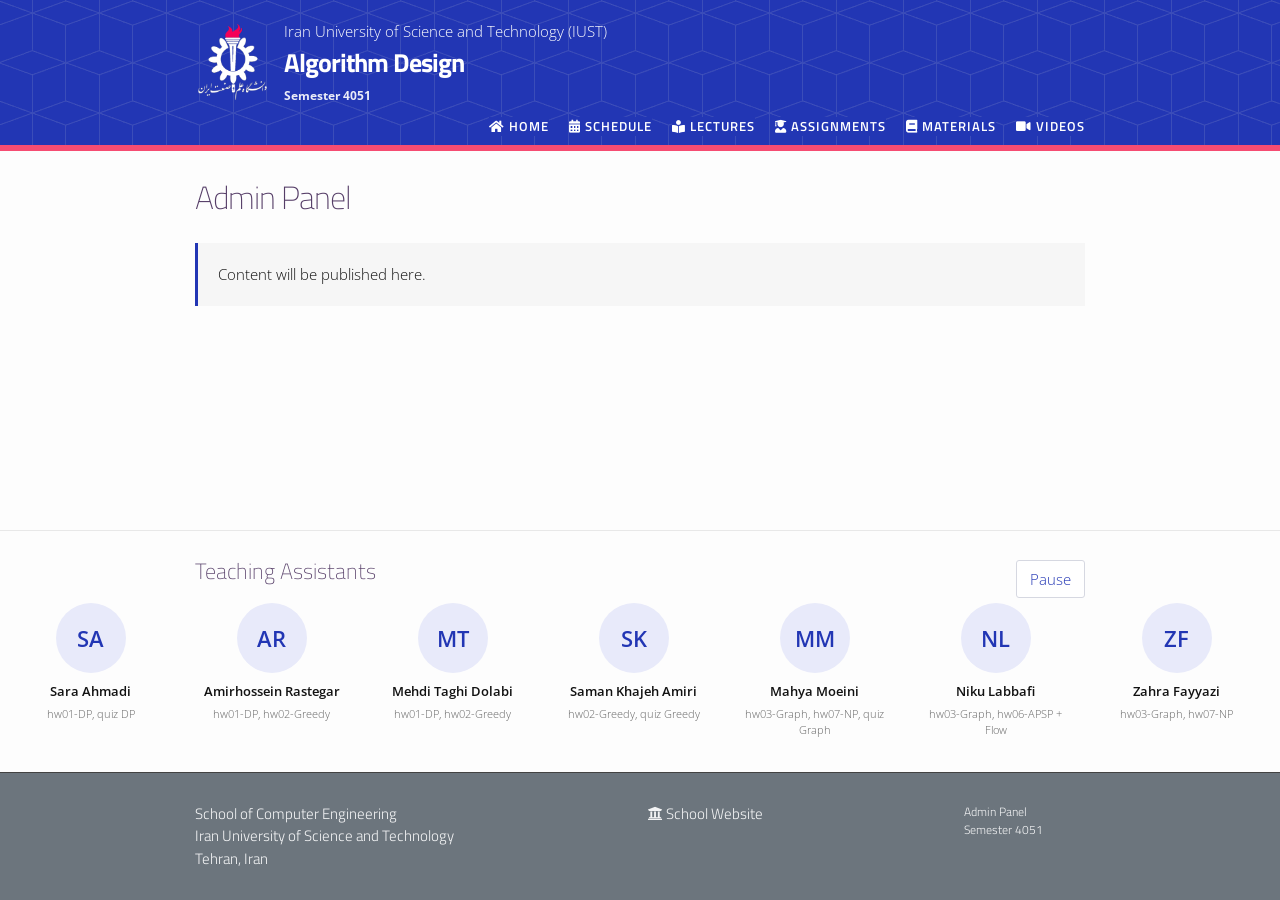
<file: index.html>
<!doctype html>
<html lang="en"><head><meta charset="utf-8"><meta name="viewport" content="width=device-width,initial-scale=1"><meta name="description" content="Algorithm Design, semester 4051, Dr. Marzieh Maleki Majd — IUST course website."><title>Algorithm Design / 4051</title><link rel="icon" href="./assets/iust.png"><link rel="stylesheet" href="https://fonts.googleapis.com/css?family=Open+Sans:300,400,600|Titillium+Web:400,600&display=swap"><link rel="stylesheet" href="https://use.fontawesome.com/releases/v5.2.0/css/all.css"><link rel="stylesheet" href="./assets/reference.css"><link rel="stylesheet" href="./assets/site.css"></head><body><div class="page-wrapper" id="app"><p class="wrapper">Loading course…</p></div><noscript>This course website requires JavaScript to display its content.</noscript><script type="module" src="./assets/app.js"></script></body></html>
</file>
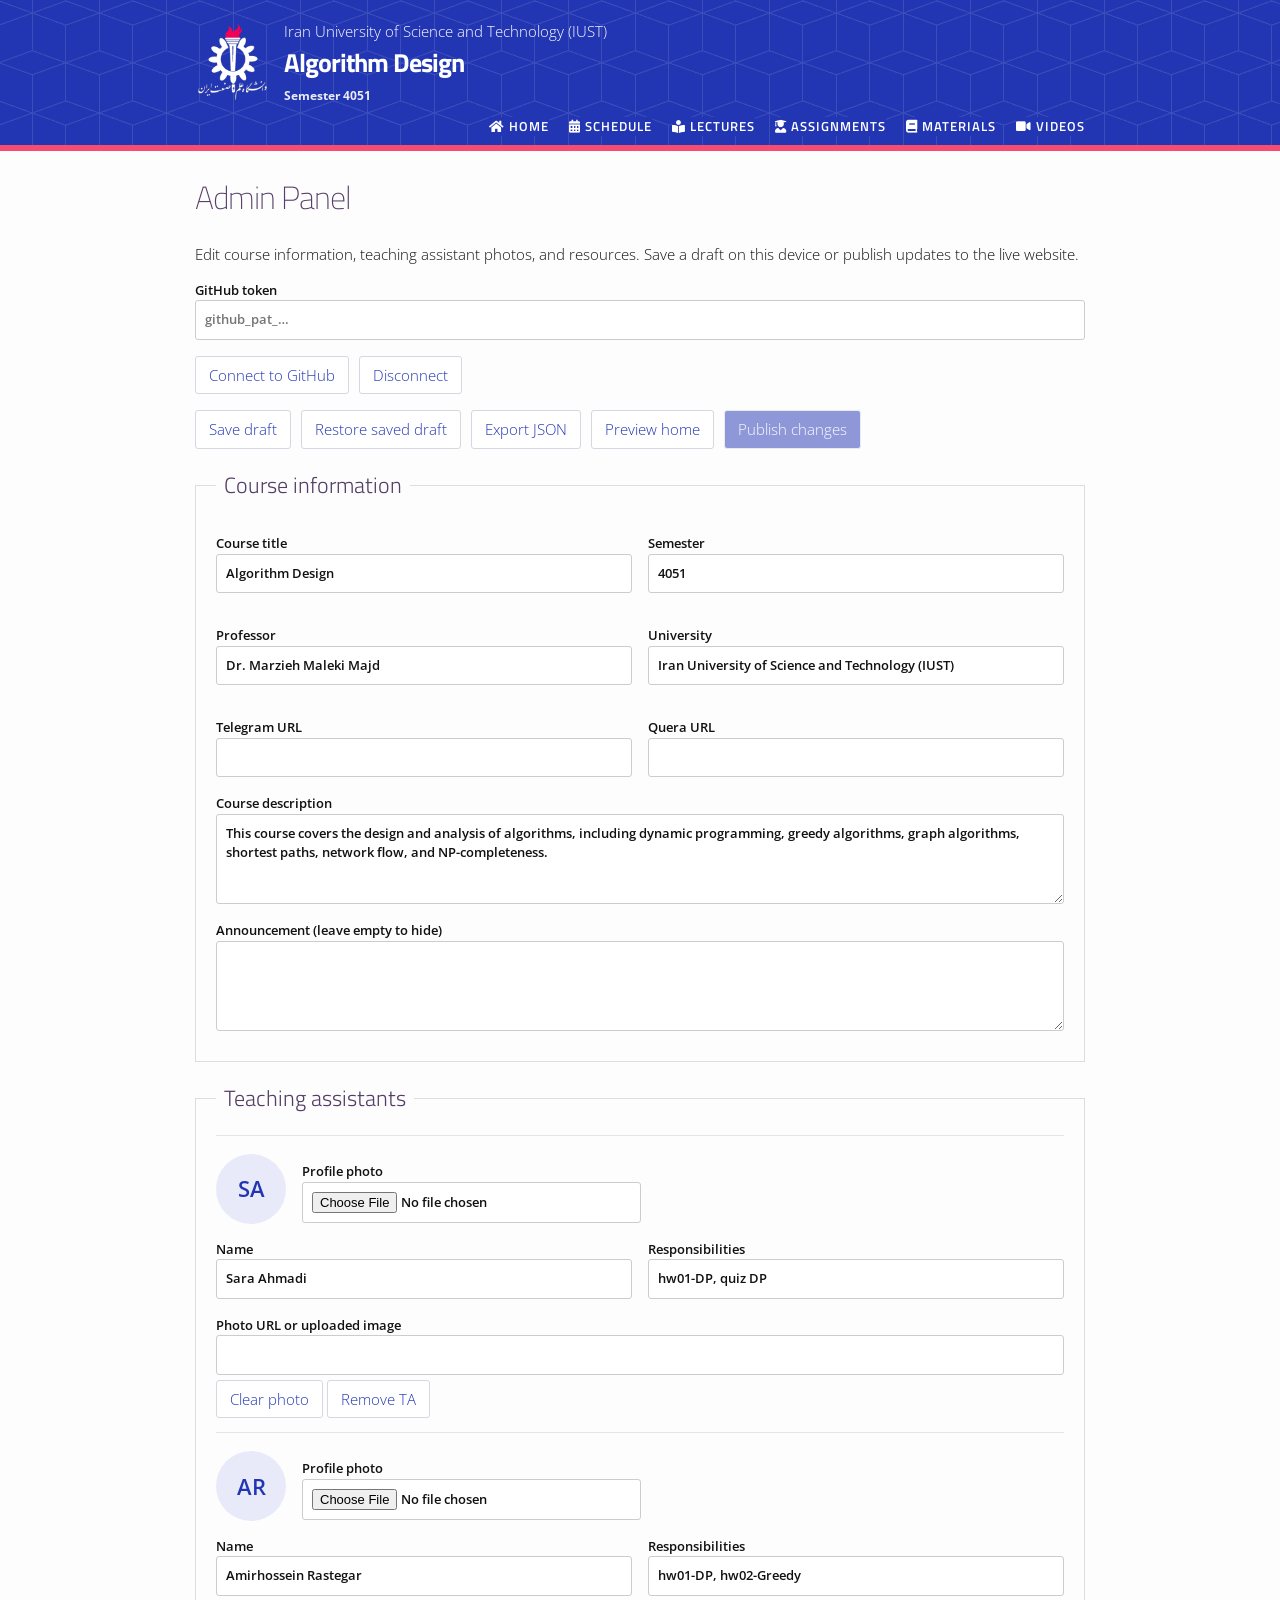
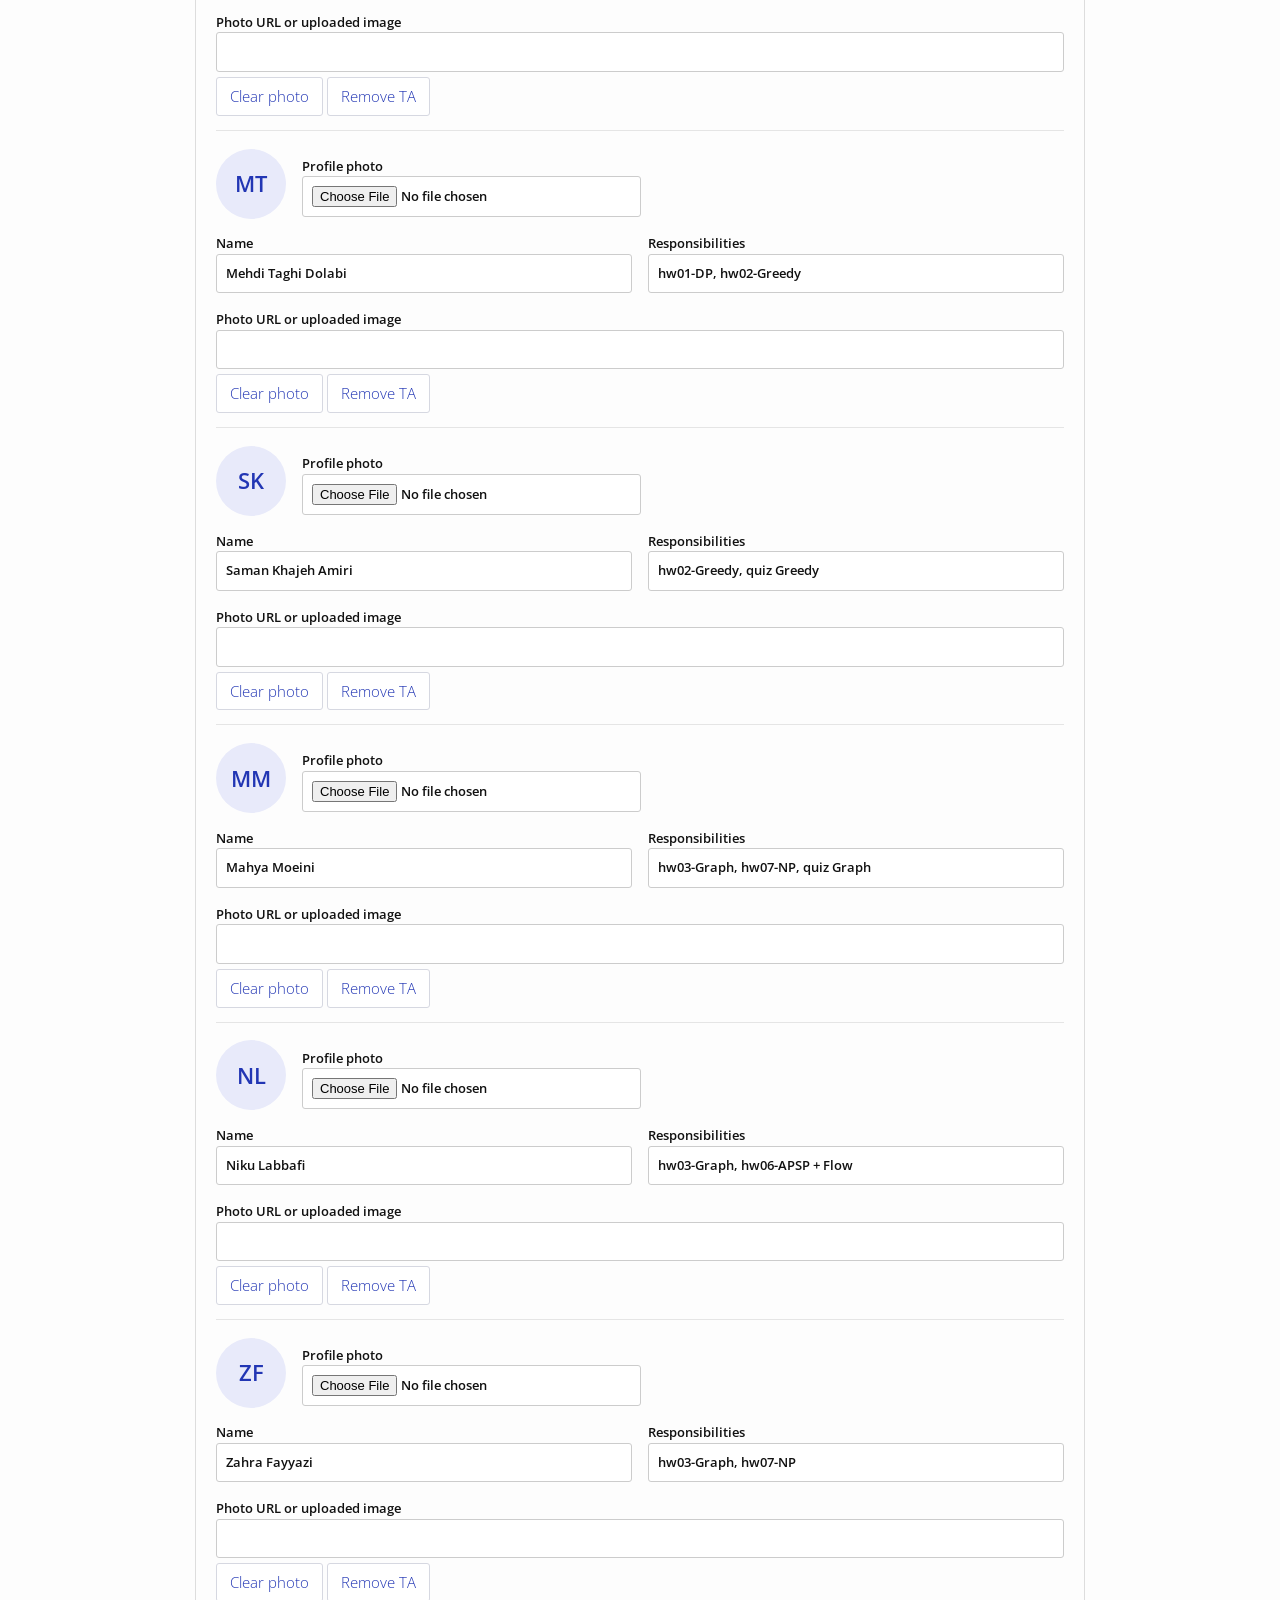
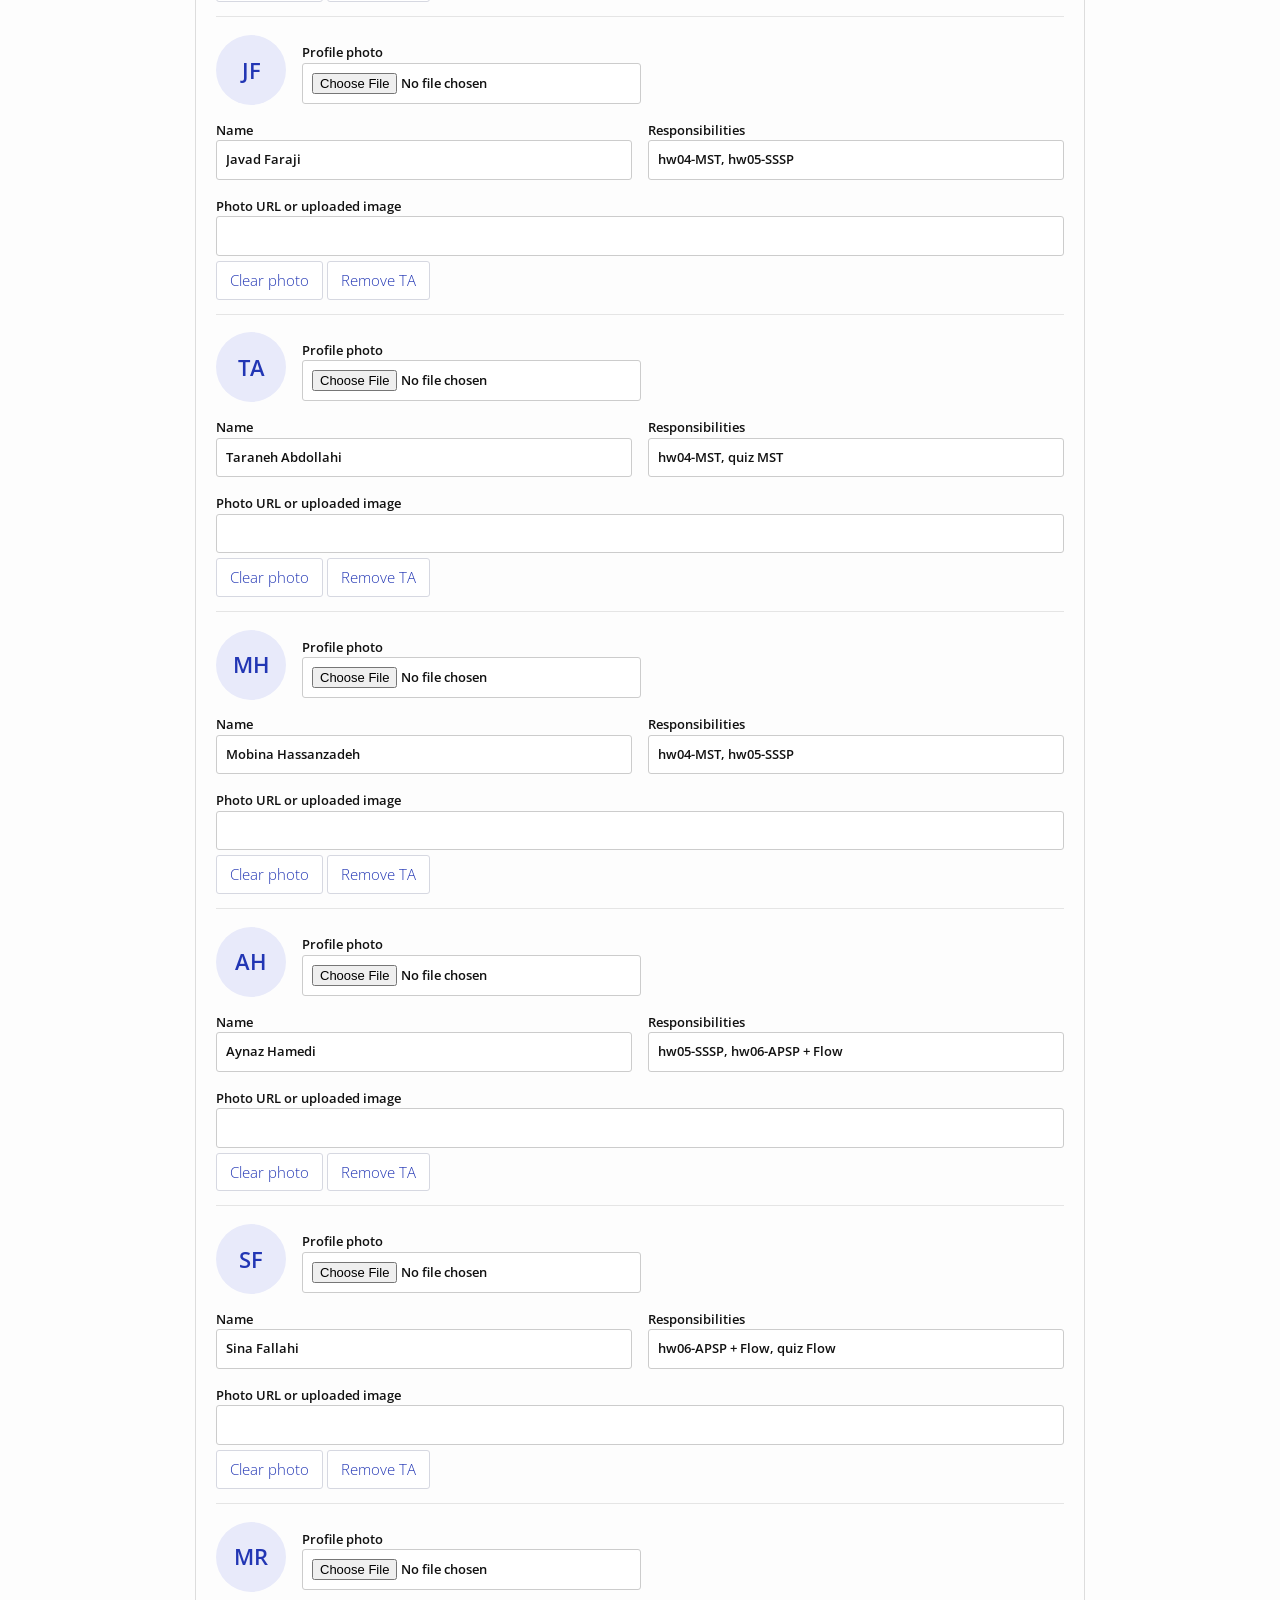
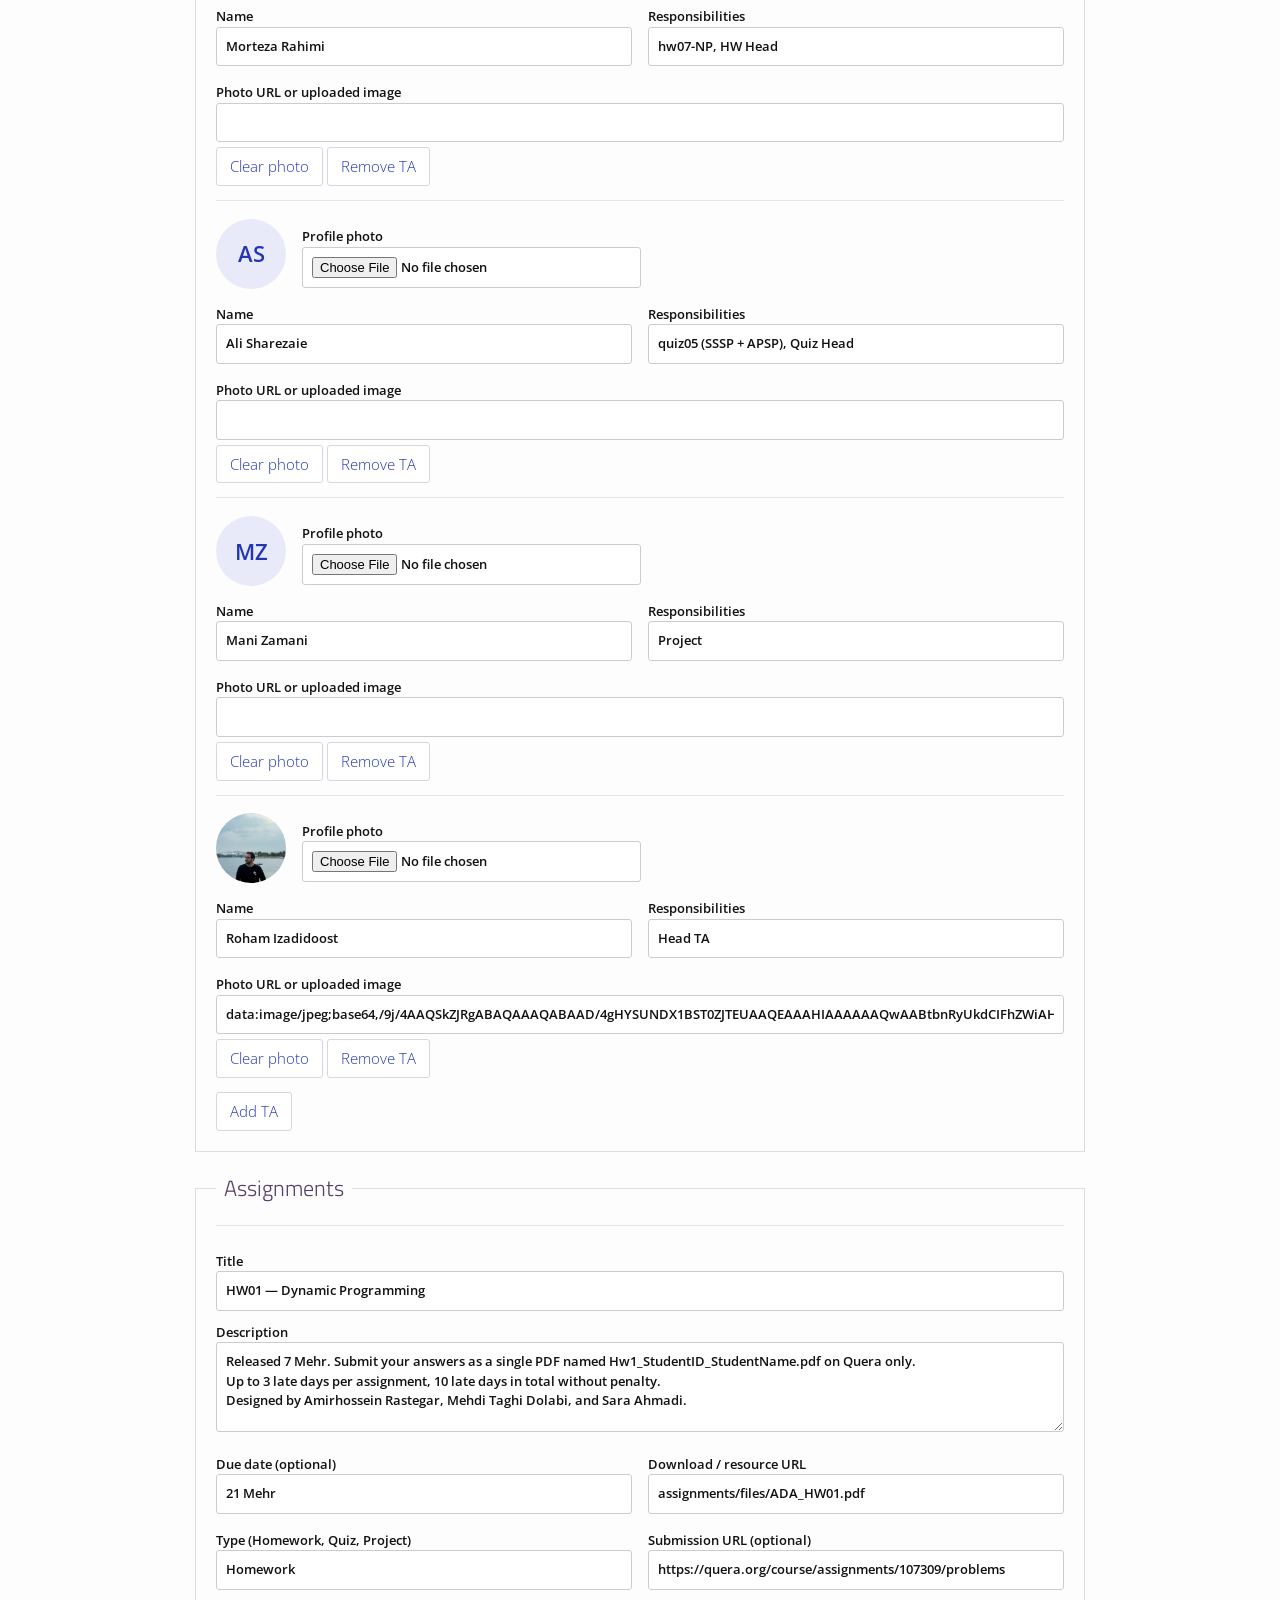
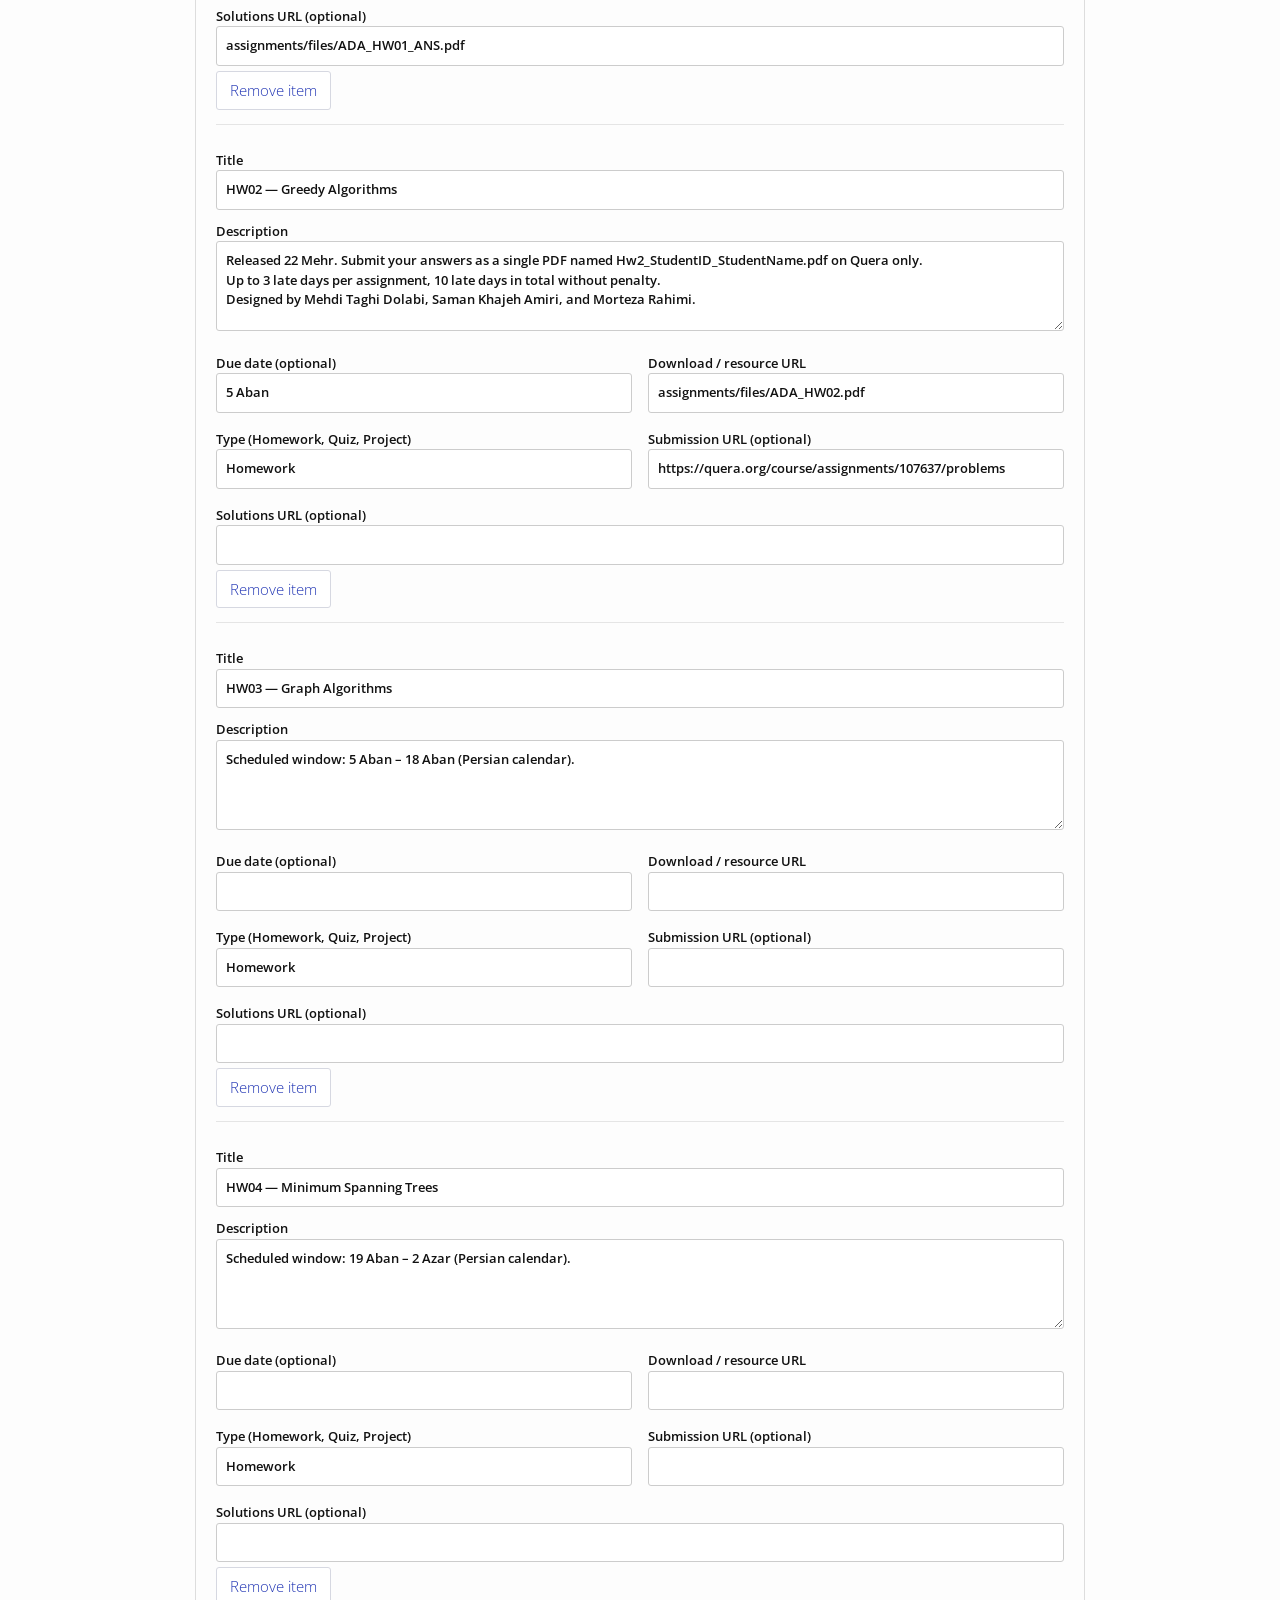
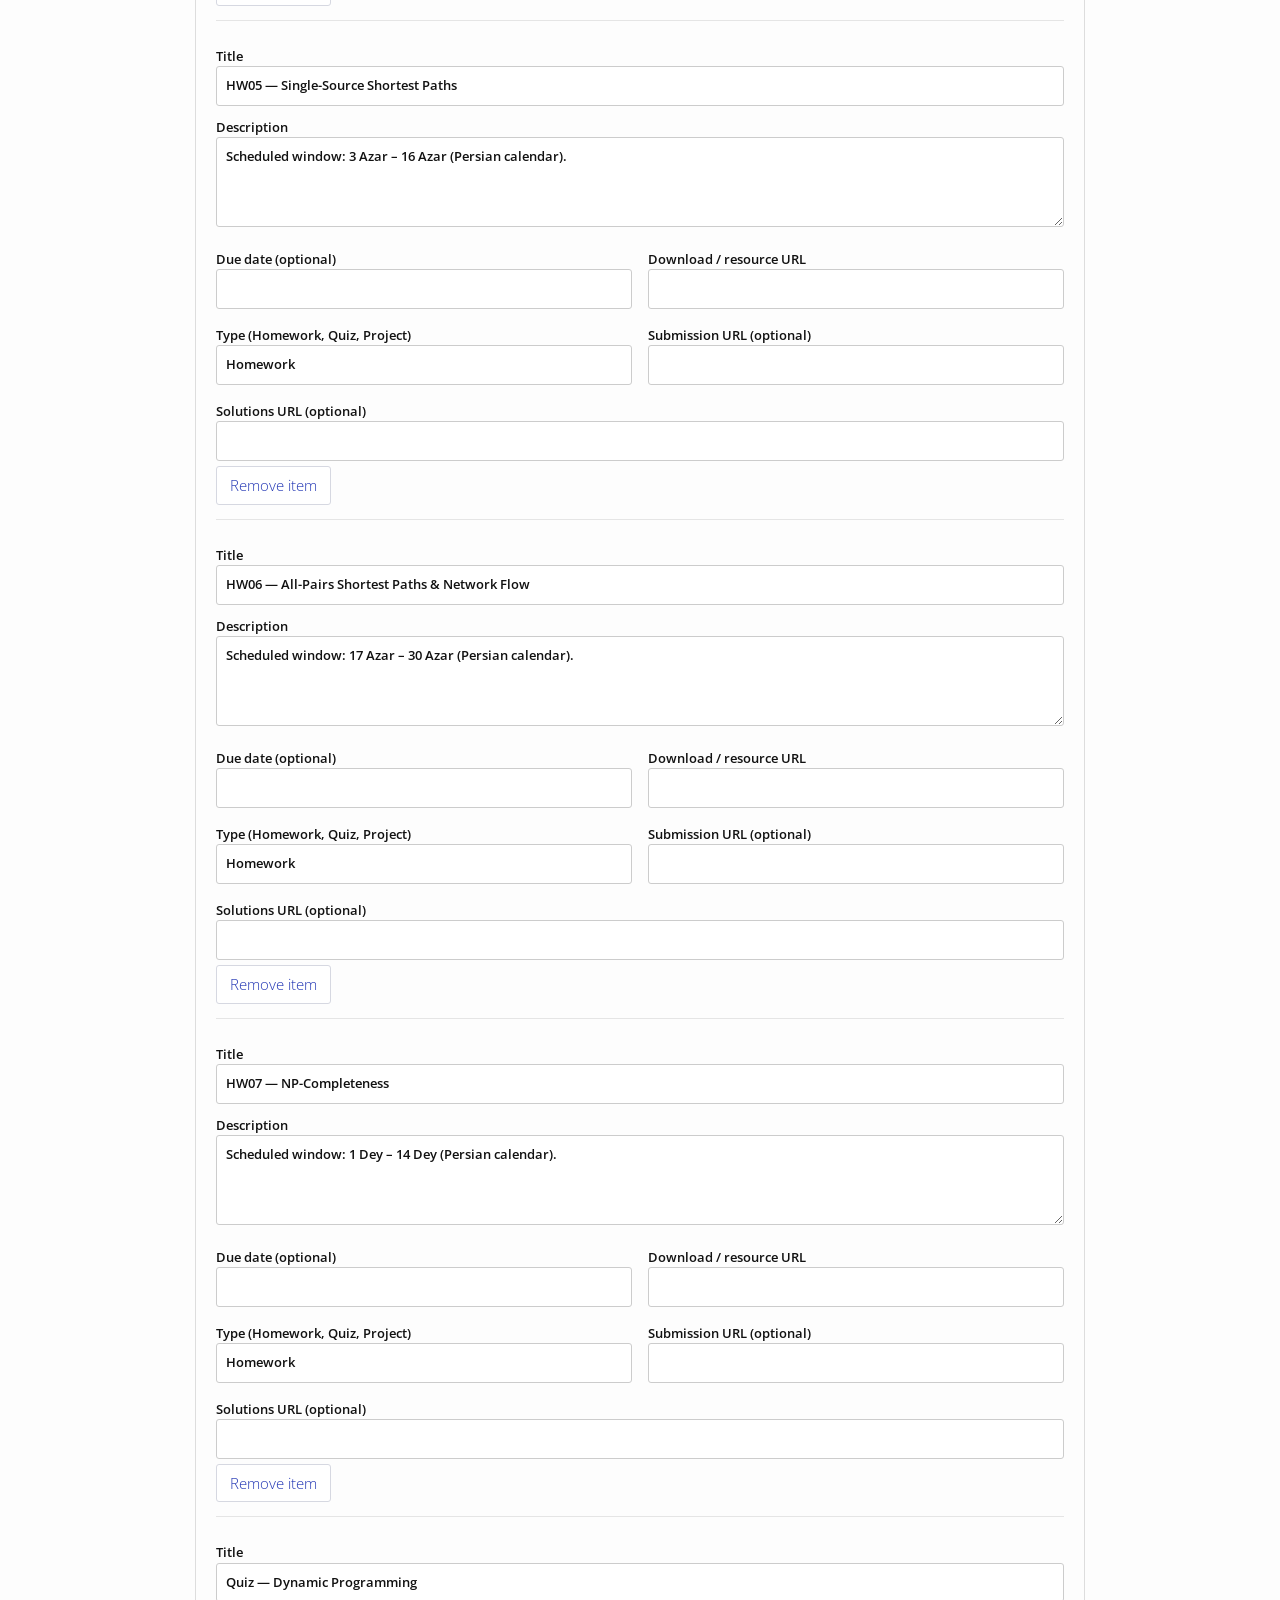
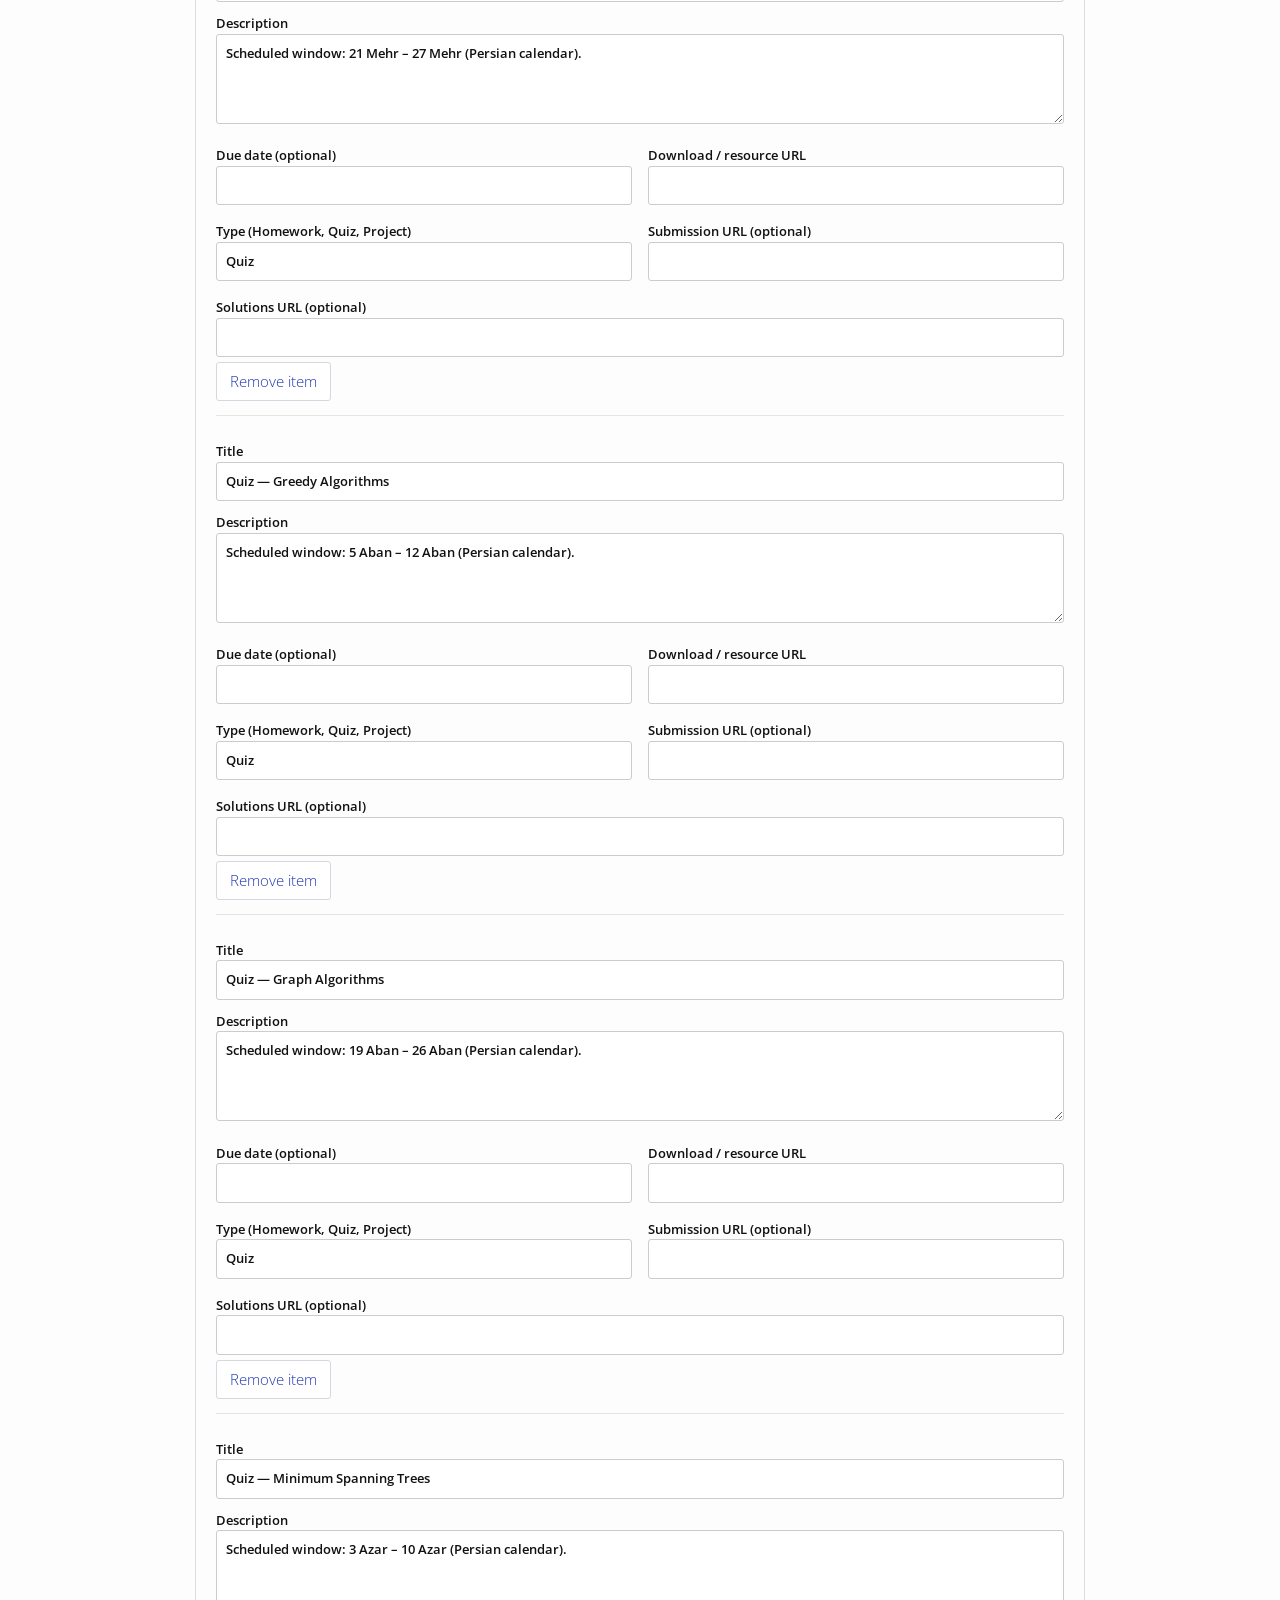
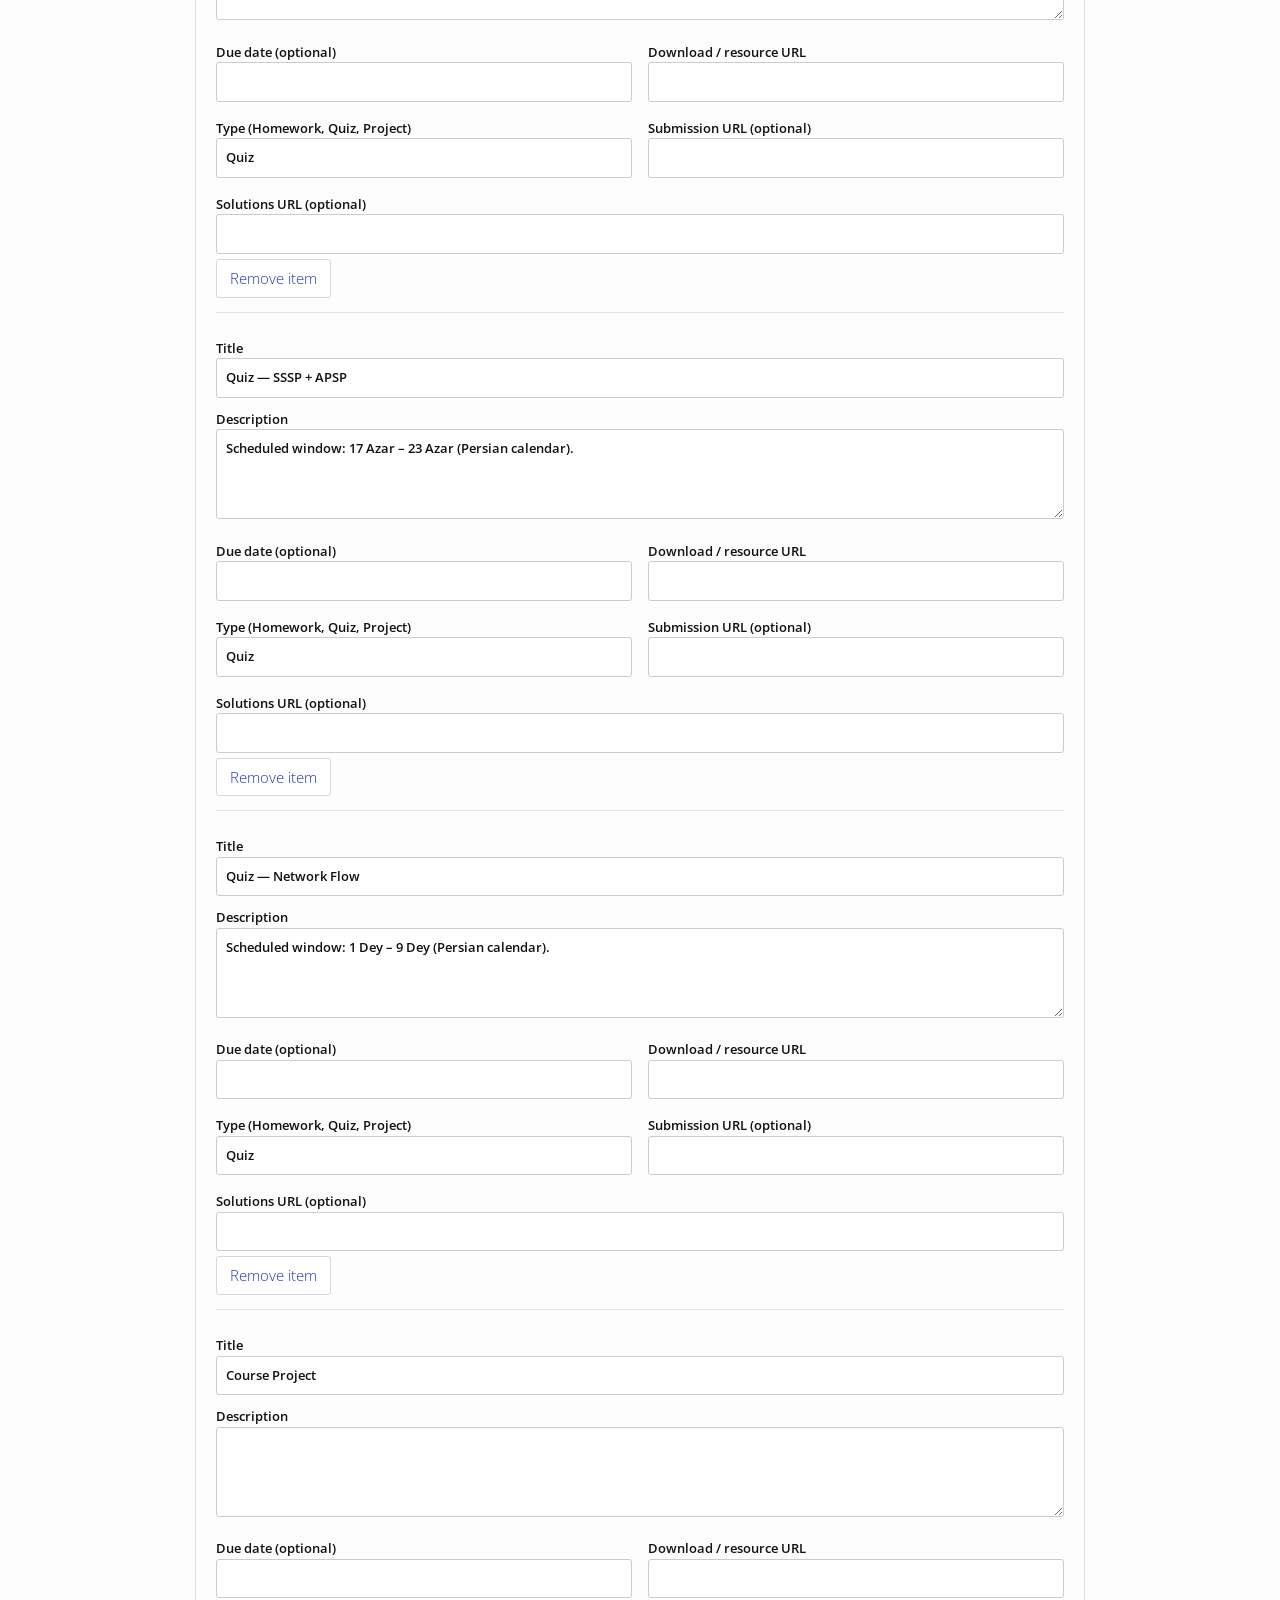
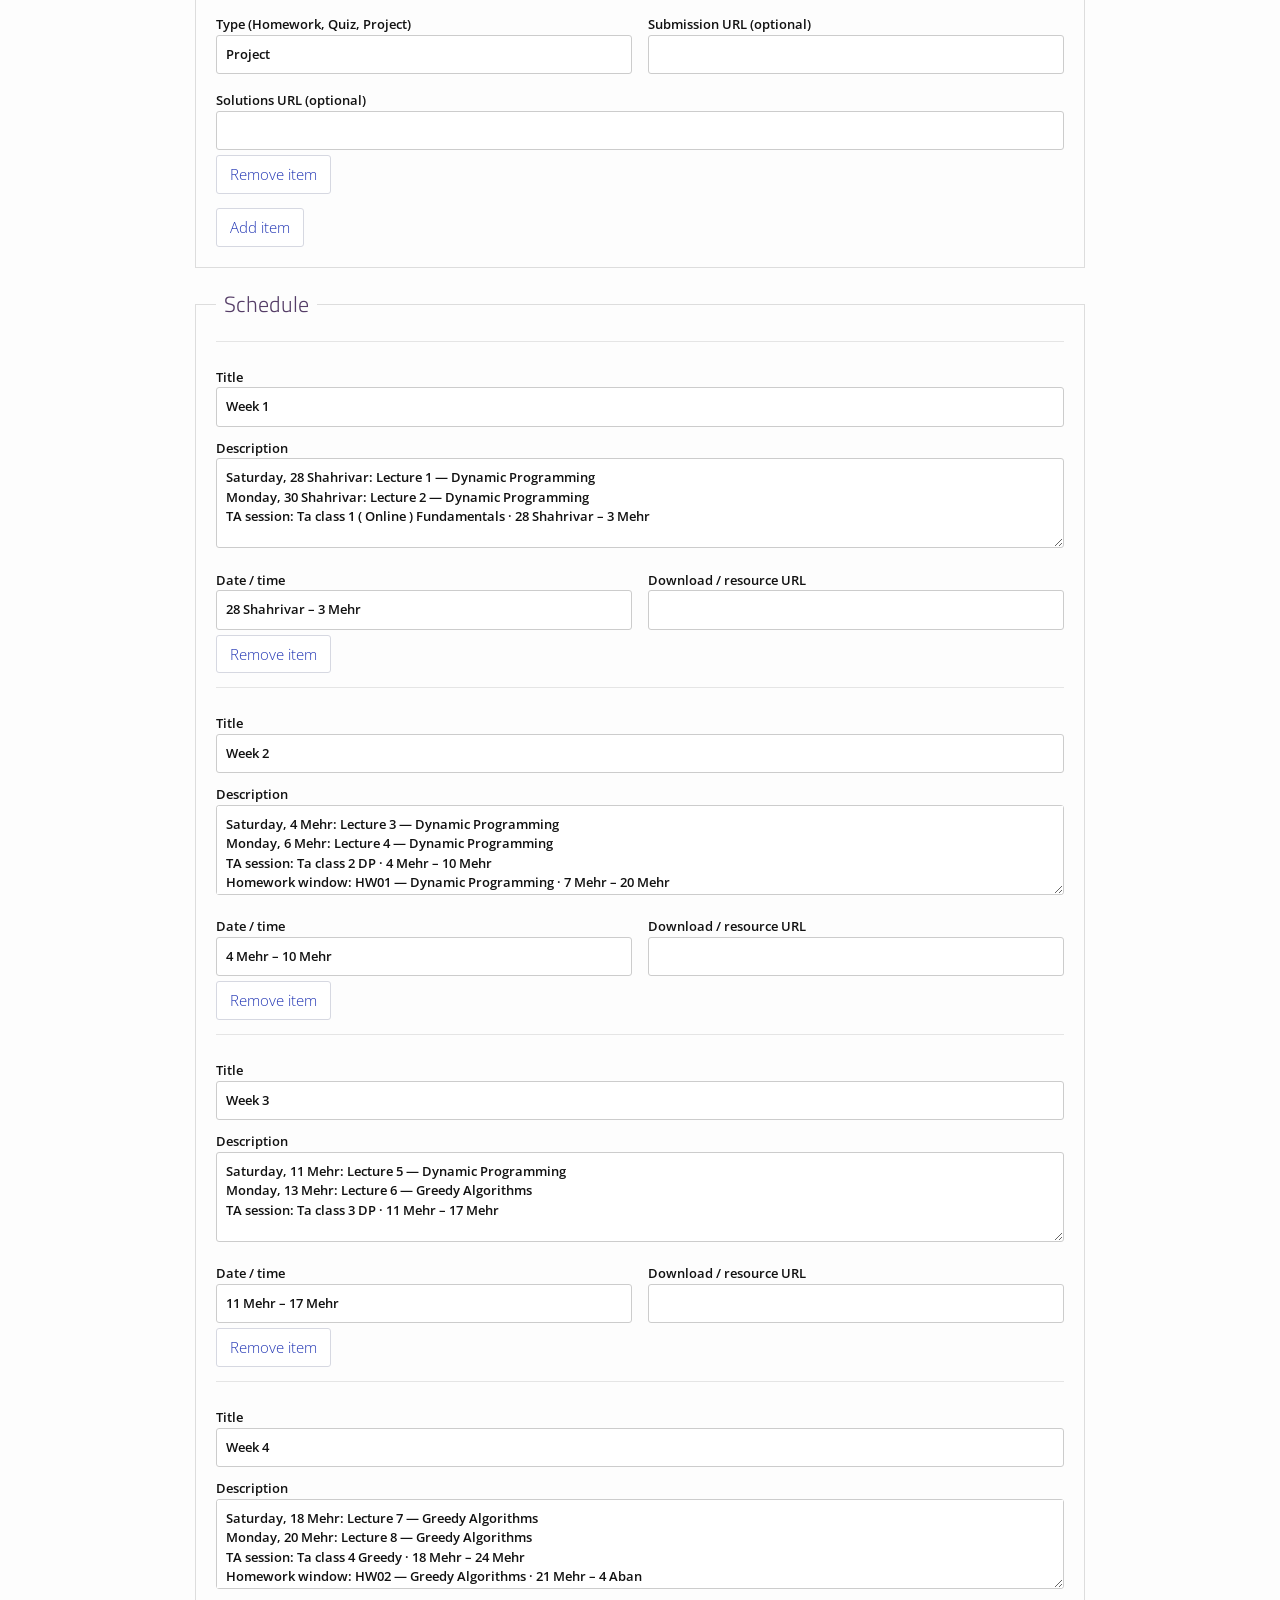
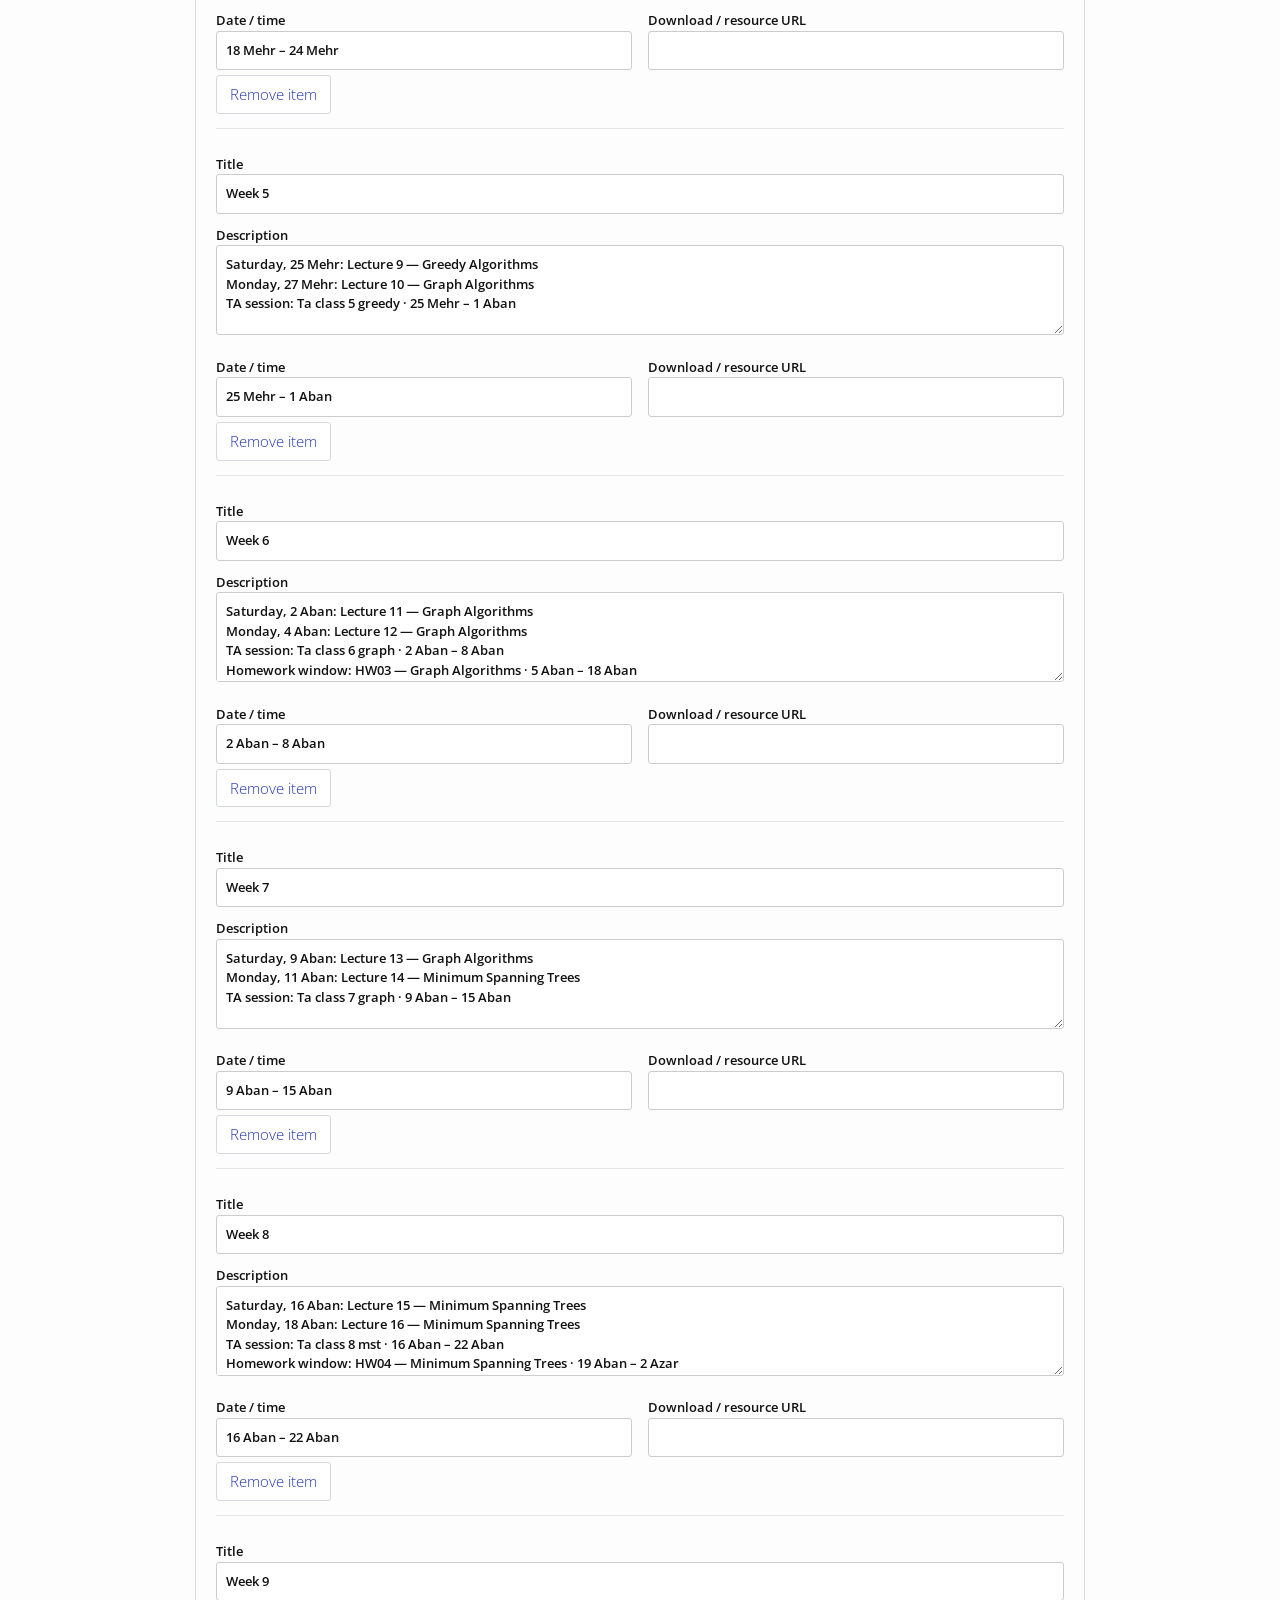
<file: admin/index.html>
<!doctype html>
<html lang="en"><head><meta charset="utf-8"><meta name="viewport" content="width=device-width,initial-scale=1"><meta name="description" content="Algorithm Design, semester 4051, Dr. Marzieh Maleki Majd — IUST course website."><title>Algorithm Design / 4051</title><link rel="icon" href="../assets/iust.png"><link rel="stylesheet" href="https://fonts.googleapis.com/css?family=Open+Sans:300,400,600|Titillium+Web:400,600&display=swap"><link rel="stylesheet" href="https://use.fontawesome.com/releases/v5.2.0/css/all.css"><link rel="stylesheet" href="../assets/reference.css"><link rel="stylesheet" href="../assets/site.css"></head><body><div class="page-wrapper" id="app"><p class="wrapper">Loading course…</p></div><noscript>This course website requires JavaScript to display its content.</noscript><script type="module" src="../assets/app.js"></script></body></html>
</file>
<file: assets/reference.css>
.site-header{border-top:0px solid #424242;border-bottom:6px solid #f64c72;min-height:56px;background-color:#2236b4;position:relative}.header-texture{opacity:.6;filter:invert(0%)}.site-title,.site-title a{font-size:26px;letter-spacing:-1px;margin-bottom:0;float:left;font-weight:500;font-family:'Titillium Web', sans-serif;color:#fff}.site-title,.site-title:visited,.site-title a,.site-title a:visited{color:#fff}.site-title,.site-title:hover,.site-title a,.site-title a:hover{text-decoration:none}.site-header .wrapper{padding-top:20px;position:relative}.site-nav ul li a{color:#fff}.site-nav ul{text-align:right;float:right;padding-top:9px;font-size:85%;letter-spacing:1px;line-height:1em;font-weight:600;margin:0;padding:0;list-style-type:none;text-transform:uppercase;font-family:'Titillium Web', sans-serif}.site-nav .menu>li{border-bottom:3px solid transparent;display:inline-block;height:23px;line-height:normal;margin:12px 0 0 20px;padding:0 0 2px 0;position:relative;vertical-align:top}.site-nav a{display:block;color:#fff}.site-nav .sub-menu a{display:block;font-weight:normal;height:auto;letter-spacing:0;line-height:1.2em;padding:4px 10px;color:#553d67}.site-nav .sub-menu a:hover{color:#2236b4}.site-nav .sub-menu{background:#ffffff;border-color:#2236b4;min-width:265px;z-index:2147483647}.site-nav .sub-menu li.current-menu-item>a{border-left-color:#2236b4;border-right-color:#2236b4;border-right:0px}.sub-menu{border:3px solid transparent;border-top:0;box-shadow:0 2px 2px rgba(0,0,0,0.4);-moz-box-shadow:0 2px 2px rgba(0,0,0,0.4);-webkit-box-shadow:0 2px 2px rgba(0,0,0,0.4);display:none;right:-10px;padding:4px 0 3px 0;position:absolute;text-align:left;text-transform:none;top:28px;min-width:265px;z-index:999;font-family:Helvetica, Arial, Verdana, sans-serif}.sub-menu li{border-bottom:0;display:block;height:auto;margin:3px 0;padding:0;text-align:left}.site-nav li:hover>.sub-menu{display:block}.site-nav h1{position:absolute;left:-999em}.site-nav{float:right;line-height:40px}.site-nav .menu-icon{display:none}.site-nav .page-link{color:#fff;background:#2236b4;line-height:1.5}.site-nav .page-link:not(:first-child){margin-left:20px}@media screen and (max-width: 600px){.site-nav{position:absolute;top:9px;right:30px;background-color:#fdfdfd;border:1px solid #e8e8e8;border-radius:5px;text-align:right}.site-nav .menu-icon{display:block;float:right;width:36px;height:26px;line-height:0;padding-top:10px;text-align:center}.site-nav .menu-icon>svg{width:18px;height:15px}.site-nav .menu-icon>svg path{fill:#424242}.site-nav .trigger{clear:both;display:none}.site-nav:hover .trigger{display:block;padding-bottom:5px}.site-nav .page-link{display:block;padding:5px 10px}}.schoolname{color:#fff}.coursesemeter{color:#fff;opacity:0.9}@media only screen and (max-width: 600px){.site-nav h1{border-bottom:3px solid transparent;cursor:pointer;display:none;height:23px;left:auto;margin-top:10px;position:static;white-space:nowrap}.site-nav .menu{border:3px solid transparent;border-top:0;-moz-box-shadow:0px 2px 2px rgba(0,0,0,0.8);-webkit-box-shadow:0px 2px 2px rgba(0,0,0,0.8);box-shadow:0px 2px 2px rgba(0,0,0,0.8);display:block;left:-3px;min-width:215px;padding:4px 0;position:relative;right:-3px;z-index:999}.site-nav .menu.open{display:block}.site-nav .menu li{display:block;margin:0;color:#553d67}.site-nav ul.menu a{background:#fff;color:#553d67}.site-nav a,.site-nav li.current-menu-item>a{padding:4px 10px}.site-nav .menu>li{height:auto;text-align:left}.site-nav .sub-menu{border:0;-moz-box-shadow:none;-webkit-box-shadow:none;box-shadow:none;display:block;font-family:'Titillium Web', Helvetica, Arial, Verdana, sans-serif;position:relative;min-width:215px;max-width:215px;top:auto;text-transform:uppercase;right:auto;width:auto}.site-nav .sub-menu{padding-left:16px}.site-nav .sub-menu li.current-menu-item>a{border:0}}body,h1,h2,h3,h4,h5,h6,p,blockquote,pre,hr,dl,dd,ol,ul,figure{margin:0;padding:0}body{font-family:"Open Sans",Helvetica,Arial,san-serif;font-size:.95em;line-height:1.5;font-weight:300;color:#111;background-color:#fdfdfd;-webkit-text-size-adjust:100%}h1,h2,h3,h4,h5,h6,p,blockquote,pre,ul,ol,dl,figure{margin-bottom:15px}img{max-width:100%;vertical-align:middle}figure>img{display:block}figcaption{font-size:.83125em}ul,ol{margin-left:30px}li>ul,li>ol{margin-bottom:0}h1,h2,h3,h4,h5,h6{font-weight:200}a{color:#2236b4;text-decoration:none}a:hover{color:#111;text-decoration:underline}blockquote{color:#828282;border-left:4px solid #e8e8e8;padding-left:15px;font-size:18px;letter-spacing:-1px;font-style:italic}blockquote>:last-child{margin-bottom:0}pre,code{font-size:14px;border:1px solid #e8e8e8;border-radius:3px;background-color:#eef}code{padding:1px 5px}pre{padding:8px 12px;overflow-x:scroll}pre>code{border:0;padding-right:0;padding-left:0}.wrapper{max-width:-webkit-calc(950px - (30px * 2.0));max-width:calc(950px - (30px * 2.0));margin-right:auto;margin-left:auto;padding-right:30px;padding-left:30px}@media screen and (max-width: 950px){.wrapper{max-width:-webkit-calc(950px - (30px));max-width:calc(950px - (30px));padding-right:15px;padding-left:15px}}.wrapper:after,.footer-col-wrapper:after{content:"";display:table;clear:both}.icon>svg{display:inline-block;width:16px;height:16px;vertical-align:middle}.icon>svg path{fill:#828282}a.tosu{color:#b00000;background:#f5f5f5;text-decoration:none;padding:2px;font-weight:600;font-family:'Capita', Georgia, serif}.container{max-width:1000px;margin-left:auto;margin-right:auto;padding-left:10px;padding-right:10px}.responsive-table li{padding:14px 15px;display:flex;justify-content:space-between}.responsive-table .raw_li{display:list-item !important;margin:0 !important;padding:0 !important}.responsive-table .table-header{color:#2236b4;font-size:14px;font-weight:bold;text-transform:uppercase;letter-spacing:0.03em}.responsive-table .table-row{background-color:#ffffff;border-color:whitesmoke;border-width:0.1em;border-style:solid;border-bottom:none}.responsive-table .table-row-assignment{background-color:#d9edf7}.responsive-table .table-row-due{background-color:#FCF8E5}.responsive-table .table-row-exam{background-color:#f2dede}.responsive-table .col-1{padding:2px;flex-basis:10%}.responsive-table .col-1-2{text-align:center;padding:2px 10px;flex-basis:20%}.responsive-table .col-2{padding:2px;flex-basis:20%}.responsive-table .col-3{padding:2px;flex-basis:25%}.responsive-table .col-4{padding:2px;padding-left:20px;flex-basis:50%}.responsive-table .col-4 ul{margin-bottom:0}@media all and (max-width: 767px){.responsive-table .table-header{display:none}.responsive-table li{display:block}.responsive-table .col{flex-basis:100%}.responsive-table .col{display:block;padding:10px 0}.responsive-table .col:before{color:#6C7A89;padding-right:10px;content:attr(data-label);flex-basis:50%;text-align:right}.responsive-table .col-1{display:block;padding:10px 0}.responsive-table .col-1:before{content:none}.responsive-table .col-4{padding:0}.responsive-table .col-4:before{content:none}.responsive-table .col-1-2{text-align:left}.responsive-table .date-spliter{display:none}}.no-p-margin p{margin-bottom:0}.people-section{display:flex;align-items:flex-start;margin-bottom:40px}.people-section h2{width:200px;margin:0;margin-right:20px}.profile-pic-gallary{padding:0;margin-top:0;display:flex;flex-wrap:wrap;gap:40px}.image--cover-container{width:90px;text-align:center;display:flex;flex-direction:column;align-items:center}.image--cover{width:80px;height:80px;border-radius:50%;margin-bottom:10px;object-fit:cover;object-position:center right}.announcement-box{padding:15px;margin-bottom:20px;border:1px solid transparent;border-radius:4px;background-color:#fcf8e3;border-color:#faebcc}.center-cropped{width:100px;height:60px;background-repeat:no-repeat;overflow:hidden;border:2px solid #2236b4;border-radius:5%;margin-right:10px;background-position:center;background-size:contain}.center-cropped img{min-height:100%;min-width:100%;-ms-filter:"progid:DXImageTransform.Microsoft.Alpha(Opacity=0)";filter:alpha(opacity=0);opacity:0}.lecture-container{display:flex;width:100%;padding-top:10px;padding-bottom:10px}.lecture-container .thumbnail{width:120px}.lecture-container .content{flex:1}.previous-offerings{list-style-type:none}.previous-offerings li{display:inline-block;margin-right:10px}.previous-offerings li::before{content:"● ";color:black;padding-right:5px}.lecture-links{font-weight:bold;font-family:'Titillium Web', sans-serif}.schedule-lecture-links{font-weight:normal;font-family:inherit}.markdown-content p,.markdown-content ol{margin-bottom:3px}.markdown-content li{padding:0px;display:list-item !important;border-bottom:0 !important}#clustrmaps-container{max-width:4vw;max-height:4vw;float:center;margin-left:2px;overflow-y:clip}@media (max-width: 30px){#clustrmaps-container{max-width:80vw;max-height:8cm;float:left;margin-left:2px;overflow-y:clip}}.quera-icon{width:1em;height:1em;vertical-align:middle;margin-right:0em;fill:#f1f1ef}.google-sheets-icon{width:1em;height:1em;vertical-align:middle;margin-right:0em;fill:#f1f1ef}.site-footer{background-color:#6c757d;border-top:1px solid #424242;padding:30px 0}.footer-heading{font-size:18px;margin-bottom:15px}.contact-list,.social-media-list{list-style:none;margin-left:0}.footer-col-wrapper{font-size:15px;font-family:'Titillium Web', sans-serif;color:#f3f4f5;margin-left:-15px}.footer-col-wrapper a,.footer-col-wrapper a:hover,.footer-col-wrapper a:visited{color:#f3f4f5}.footer-col{float:left;margin-bottom:0;padding-left:15px}.footer-col-1{width:-webkit-calc(50% - (30px / 2));width:calc(50% - (30px / 2))}.footer-col-2{width:-webkit-calc(35% - (30px / 2));width:calc(35% - (30px / 2))}.footer-col-3{width:-webkit-calc(15% - (30px / 2));width:calc(15% - (30px / 2))}@media screen and (max-width: 950px){.footer-col-1,.footer-col-2{width:-webkit-calc(50% - (30px / 2));width:calc(50% - (30px / 2))}.footer-col-3{width:-webkit-calc(100% - (30px / 2));width:calc(100% - (30px / 2))}}@media screen and (max-width: 600px){.footer-col{float:none;width:-webkit-calc(100% - (30px / 2));width:calc(100% - (30px / 2))}}.page-content{padding:30px 0}.page-heading{font-size:20px}.post-list{margin-left:0;list-style:none}.post-list>li{margin-bottom:30px}.post-meta{font-size:.83125em;color:#828282}.post-link{display:block;font-size:24px}.post-header{margin-bottom:30px}h1{letter-spacing:-1px;line-height:1;font-family:'Titillium Web', sans-serif;color:#553d67}.post-content{margin-bottom:30px}.post-content h2{font-family:'Titillium Web', sans-serif;font-weight:500}.post-content h3{font-style:italic}.footnotes ol li{list-style-type:decimal}.footnotes ol{font-size:.85em;color:#666666}html{overflow-y:scroll}ul.listing{list-style-type:none;margin-left:0px}ul.listing li.listing-seperator{padding-top:15px;font-weight:bold;font-family:'Titillium Web', sans-serif;font-size:1.17em}ul.listing li.listing-item time{color:#333;font-weight:500;text-transform:uppercase;padding-right:10px}ul.listing li.listing-item a{color:#2236b4;font-weight:400;font-family:'Titillium Web', sans-serif}ul#archive{list-style-type:none;margin:0 0 1em 0;padding:0}ul#archive li{border-bottom:#999 1px dotted;padding:.1em 0 .1em .5em;background:#fff}ul#archive h2{padding-top:0.5em}ul#archive li.alt{background:#f6f6f6}.archiveposturl{display:block;color:#333}ul#archive li span a{color:#2236b4;font-weight:bold;font-family:'Titillium Web', sans-serif}ul#archive li span.postlower{font-size:85%}ul#archive li span.postlower a{color:#07c;font-weight:normal;font-family:"Open Sans", Helvetica, Arial, sans-serif}article ul{list-style-type:none}article ul>li:before{content:"–";position:absolute;margin-left:-1.1em}article ul#archive>li:before{list-style-type:none;content:none}html,body{height:100%;margin:0}.page-wrapper{display:flex;flex-direction:column;min-height:100vh}.page-content{flex:1}.highlight code,.highlight pre,.highlighter-rouge code,.highlighter-rouge pre{color:#fdce93;background-color:#3f3f3f}.highlight .hll{background-color:#222}.highlight .err{color:#e37170;background-color:#3d3535}.highlight .k{color:#f0dfaf}.highlight .p{color:#41706f}.highlight .cs{color:#cd0000;font-weight:700}.highlight .gd{color:#cd0000}.highlight .ge{color:#ccc;font-style:italic}.highlight .gr{color:red}.highlight .go{color:gray}.highlight .gs{color:#ccc;font-weight:700}.highlight .gu{color:purple;font-weight:700}.highlight .gt{color:#0040D0}.highlight .kc{color:#dca3a3}.highlight .kd{color:#ffff86}.highlight .kn{color:#dfaf8f;font-weight:700}.highlight .kp{color:#cdcf99}.highlight .kr{color:#cdcd00}.highlight .ni{color:#c28182}.highlight .ne{color:#c3bf9f;font-weight:700}.highlight .nn{color:#8fbede}.highlight .vi{color:#ffffc7}.highlight .c,.preview-zenburn .highlight .g,.preview-zenburn .highlight .cm,.preview-zenburn .highlight .cp,.preview-zenburn .highlight .c1{color:#7f9f7f}.highlight .l,.preview-zenburn .highlight .x,.preview-zenburn .highlight .no,.preview-zenburn .highlight .nd,.preview-zenburn .highlight .nl,.preview-zenburn .highlight .nx,.preview-zenburn .highlight .py,.preview-zenburn .highlight .w{color:#ccc}.highlight .n,.preview-zenburn .highlight .nv,.preview-zenburn .highlight .vg{color:#dcdccc}.highlight .o,.preview-zenburn .highlight .ow{color:#f0efd0}.highlight .gh,.preview-zenburn .highlight .gp{color:#dcdccc;font-weight:700}.highlight .gi,.preview-zenburn .highlight .kt{color:#00cd00}.highlight .ld,.preview-zenburn .highlight .s,.preview-zenburn .highlight .sb,.preview-zenburn .highlight .sc,.preview-zenburn .highlight .sd,.preview-zenburn .highlight .s2,.preview-zenburn .highlight .se,.preview-zenburn .highlight .sh,.preview-zenburn .highlight .si,.preview-zenburn .highlight .sx,.preview-zenburn .highlight .sr,.preview-zenburn .highlight .s1,.preview-zenburn .highlight .ss{color:#cc9393}.highlight .m,.preview-zenburn .highlight .mf,.preview-zenburn .highlight .mh,.preview-zenburn .highlight .mi,.preview-zenburn .highlight .mo,.preview-zenburn .highlight .il{color:#8cd0d3}.highlight .na,.preview-zenburn .highlight .nt{color:#9ac39f}.highlight .nb,.preview-zenburn .highlight .nc,.preview-zenburn .highlight .nf,.preview-zenburn .highlight .bp,.preview-zenburn .highlight .vc{color:#efef8f}.wp-caption{background-color:#f3f3f3;text-align:center;border:1px dotted #2236b4;font-size:0.90em;overflow:hidden;position:relative}.wp-caption dd{color:#000000;background-color:#f3f3f3;font-size:.9em;padding:2px 8px 3px 8px;margin:1px 0 0 0}.wp-caption dt{margin:0}.wp-caption img{display:block;margin:0;padding:0;border:0}.alignleft,.alignright{margin-top:4px}.alignleft{float:left;margin-right:20px;margin-bottom:15px}.alignright{float:right;margin-left:20px;margin-bottom:15px}.aligncenter{display:block;margin-left:auto;margin-right:auto}
</file>
<file: assets/site.css>
.header-texture{background-image:url('./pattern.png');pointer-events:none;height:100%;position:absolute;inset:0;z-index:0}.site-header .wrapper{z-index:1}.brand{display:flex;align-items:center;gap:14px}.brand img{width:75px}.brand .site-title{float:none;display:block}.brand .coursesemeter{font-size:12px;font-weight:bold;display:block;margin-top:5px}.brand .schoolname{font-size:15px}.site-nav .page-link[aria-current=page]{border-bottom:2px solid #f64c72}.post-title{font-size:32px}.muted{color:#747474;font-size:13px}.prose{white-space:pre-line}.ta-section{border-top:1px solid #e8e8e8;padding:24px 0 18px;overflow:hidden}.ta-heading{display:flex;justify-content:space-between;align-items:center}.ta-heading h2{font-family:'Titillium Web',sans-serif;font-size:22px;color:#553d67}.ta-window{overflow:hidden}.ta-track{display:flex;width:max-content;animation:scroll-tas 85s linear infinite}.ta-track:hover,.ta-track:focus-within,.ta-track.paused{animation-play-state:paused}.ta-group{display:flex;gap:26px;padding:0 13px}.ta-card{width:155px;flex-shrink:0;text-align:center;font-size:13px}.ta-card p{font-size:11px;color:#666;margin-top:4px}.avatar{width:70px;height:70px;object-fit:cover;border-radius:50%;margin:0 auto 9px;background:#e8eafa;color:#2236b4;display:flex;align-items:center;justify-content:center;font-size:22px;font-weight:600}.ta-card img.avatar{display:block}.ta-card strong{font-weight:600}button,.button{font:inherit;cursor:pointer;border:1px solid #d6d8e1;border-radius:3px;padding:7px 13px;background:#fff;color:#2236b4}button:hover,.button:hover{background:#f1f2fa}button:disabled{opacity:.5;cursor:wait}.primary{background:#2236b4;color:#fff}.primary:hover{background:#182987}.actions{display:flex;gap:10px;flex-wrap:wrap;margin:16px 0}.tag{font-size:11px;padding:2px 7px;background:#edf0fc;color:#2236b4;display:inline-block;margin:0 0 8px}#archive h2{font-size:21px;margin-bottom:5px}#archive li{padding:12px 15px}.item-meta{display:flex;gap:18px;flex-wrap:wrap;font-size:13px}.empty{padding:20px;background:#f6f6f6;border-left:3px solid #2236b4}.admin-panel{max-width:890px}.admin-panel fieldset{border:1px solid #ddd;margin:20px 0;padding:20px;min-width:0}.admin-panel legend{font-family:'Titillium Web',sans-serif;font-size:22px;color:#553d67;padding:0 8px}label{display:block;font-size:13px;font-weight:600;margin:12px 0 5px}input,textarea,select{box-sizing:border-box;width:100%;font:inherit;padding:9px;border:1px solid #ccc;border-radius:3px;background:white;color:#111}textarea{min-height:90px;resize:vertical}.edit-card{border-top:1px solid #e5e5e5;padding:14px 0}.edit-grid{display:grid;grid-template-columns:1fr 1fr;gap:16px}.status{padding:12px;background:#edf0fc;white-space:pre-wrap}.status:empty{display:none}.error{background:#fbe6e6;color:#852727}.success{background:#e7f5e9;color:#27552e}.admin-photo{display:flex;gap:16px;align-items:center}.admin-photo .avatar{margin:0;flex-shrink:0}.skip-link{position:absolute;left:-9999px}.skip-link:focus{left:10px;top:10px;background:white;z-index:10;padding:10px}.site-footer .text{margin-bottom:0}.footer-col-3{font-size:12px}a,button,input,textarea,select{outline-offset:4px}@keyframes scroll-tas{to{transform:translateX(-50%)}}@media(prefers-reduced-motion:reduce){.ta-track{animation:none}.ta-window{overflow-x:auto}}@media(max-width:600px){.brand{padding-right:40px;align-items:flex-start}.brand img{width:55px}.brand .schoolname{font-size:11px}.brand .site-title{font-size:24px}.site-header .wrapper{padding-bottom:18px}.site-nav{z-index:3;right:15px}.site-nav .menu-icon{border:0;padding:8px;width:36px;height:36px}.site-nav.open .trigger{display:block}.site-nav .page-link[aria-current=page]{border:0;color:#2236b4;font-weight:bold}.edit-grid{grid-template-columns:1fr;gap:0}.admin-panel fieldset{padding:12px}.footer-col{margin-bottom:12px}}
.brand .site-title a{float:none}.ta-heading:after{display:none}
.semester-schedule table{width:100%;border-collapse:collapse;font-size:14px}.semester-schedule th,.semester-schedule td{text-align:left;vertical-align:top;padding:14px 12px;border-bottom:1px solid #e8e8e8}.semester-schedule thead{color:#2236b4;font-family:'Titillium Web',sans-serif;text-transform:uppercase}.semester-schedule tbody tr:nth-child(even){background:#f6f6f6}.semester-schedule tbody th{width:65px;white-space:nowrap;color:#553d67}.semester-schedule td:nth-child(2){width:140px}.semester-schedule td p{margin-bottom:8px}.semester-schedule td p:last-child{margin-bottom:0}.schedule-homework,.schedule-quiz,.schedule-ta{padding:6px 9px;border-radius:3px}.schedule-homework{background:#d9edf7}.schedule-quiz{background:#fcf8e3}.schedule-ta{background:#edf0fc}@media(max-width:600px){.semester-schedule thead{display:none}.semester-schedule table,.semester-schedule tbody,.semester-schedule tr,.semester-schedule th,.semester-schedule td{display:block}.semester-schedule tbody th,.semester-schedule td:nth-child(2){width:auto}.semester-schedule th,.semester-schedule td{border:0;padding:6px 10px}.semester-schedule tr{border-bottom:1px solid #ddd;padding:12px 0}}
.video-topics{display:flex;gap:8px;flex-wrap:wrap;margin-bottom:10px}.video-topics .tag{margin:0;text-decoration:none}.video-topic h2{font-family:'Titillium Web',sans-serif;color:#553d67}.video-grid{display:grid;grid-template-columns:repeat(auto-fill,minmax(min(300px,100%),1fr));gap:22px;margin:12px 0 30px}.video-card{border:1px solid #e8e8e8;border-radius:3px;overflow:hidden;background:#fff}.video-card video{display:block;width:100%;aspect-ratio:16/9;background:#000}.video-body{padding:12px 15px}.video-body h3{font-size:18px;margin-bottom:6px}.video-ta{display:flex;align-items:center;gap:8px;font-size:13px;color:#553d67;margin-bottom:8px}.video-ta .avatar{width:28px;height:28px;font-size:11px;margin:0}
</file>
